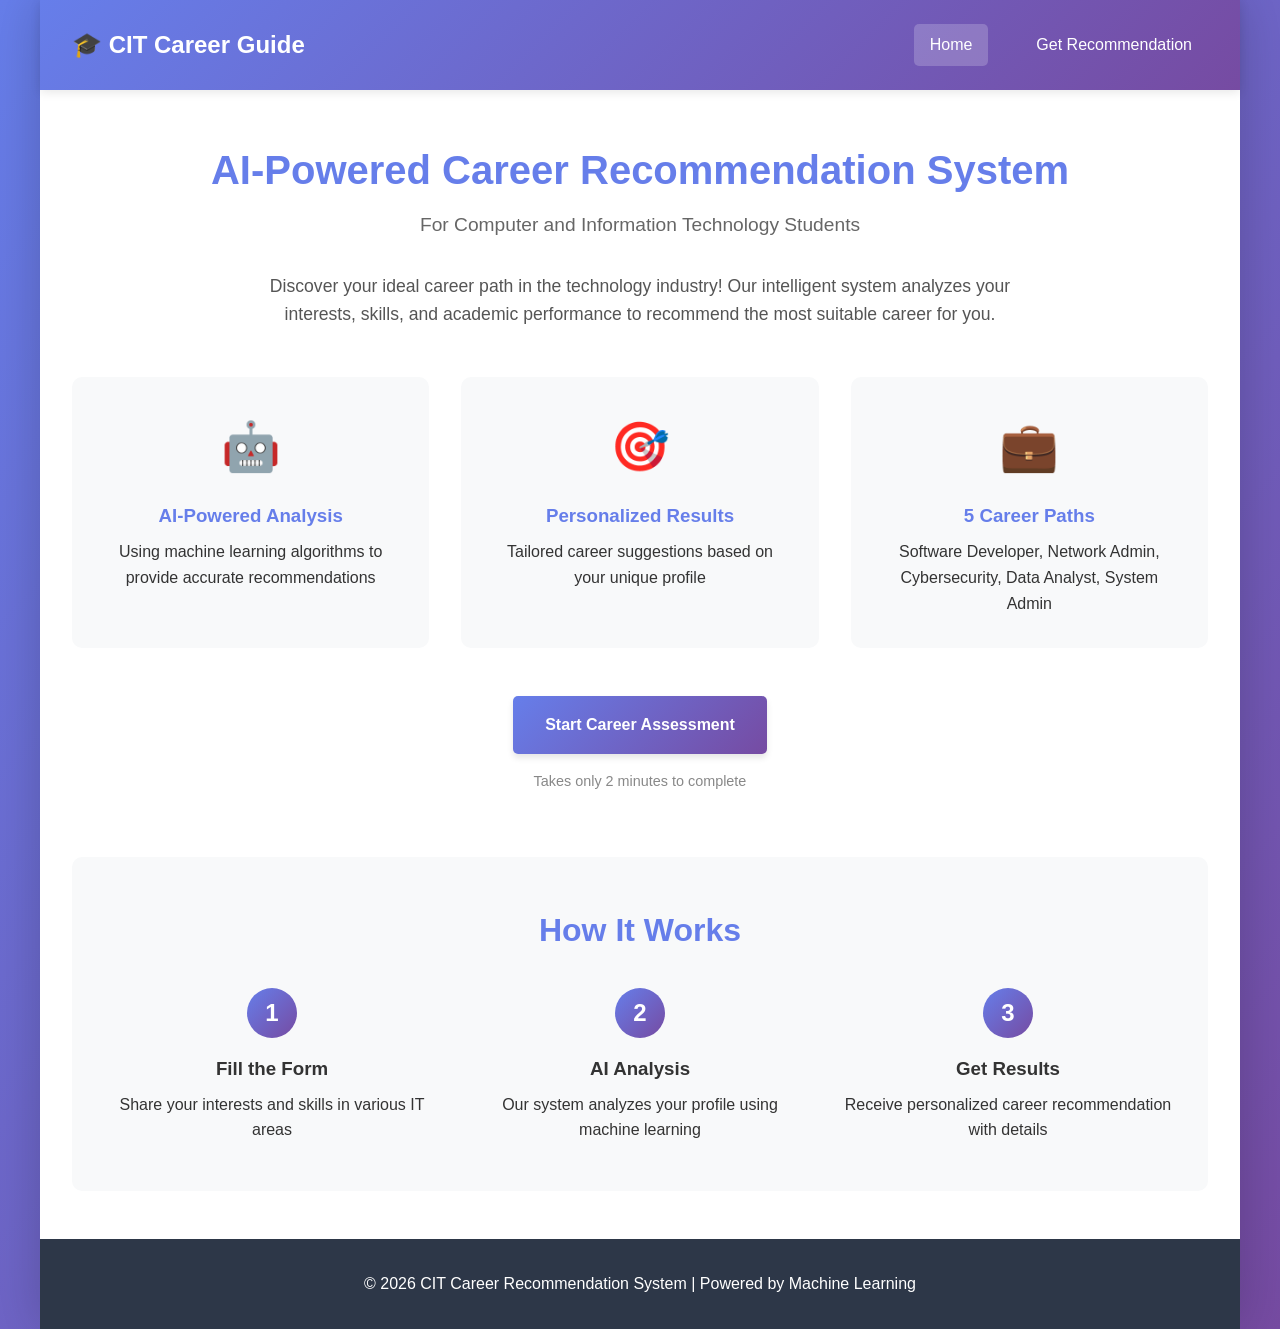
<file: templates/index.html>
<!DOCTYPE html>
<html lang="en">
<head>
    <meta charset="UTF-8">
    <meta name="viewport" content="width=device-width, initial-scale=1.0">
    <title>AI Career Recommendation System</title>
    <link rel="stylesheet" href="/static/style.css">
</head>
<body>
    <div class="container">
        <header>
            <div class="logo">🎓 CIT Career Guide</div>
            <nav>
                <a href="/" class="active">Home</a>
                <a href="/form">Get Recommendation</a>
            </nav>
        </header>

        <main class="home-content">
            <div class="hero-section">
                <h1>AI-Powered Career Recommendation System</h1>
                <p class="subtitle">For Computer and Information Technology Students</p>
                
                <div class="description">
                    <p>Discover your ideal career path in the technology industry! Our intelligent system analyzes your interests, skills, and academic performance to recommend the most suitable career for you.</p>
                </div>

                <div class="features">
                    <div class="feature-card">
                        <div class="feature-icon">🤖</div>
                        <h3>AI-Powered Analysis</h3>
                        <p>Using machine learning algorithms to provide accurate recommendations</p>
                    </div>
                    
                    <div class="feature-card">
                        <div class="feature-icon">🎯</div>
                        <h3>Personalized Results</h3>
                        <p>Tailored career suggestions based on your unique profile</p>
                    </div>
                    
                    <div class="feature-card">
                        <div class="feature-icon">💼</div>
                        <h3>5 Career Paths</h3>
                        <p>Software Developer, Network Admin, Cybersecurity, Data Analyst, System Admin</p>
                    </div>
                </div>

                <div class="cta-section">
                    <a href="/form" class="btn-primary">Start Career Assessment</a>
                    <p class="cta-note">Takes only 2 minutes to complete</p>
                </div>
            </div>

            <div class="how-it-works">
                <h2>How It Works</h2>
                <div class="steps">
                    <div class="step">
                        <div class="step-number">1</div>
                        <h3>Fill the Form</h3>
                        <p>Share your interests and skills in various IT areas</p>
                    </div>
                    <div class="step">
                        <div class="step-number">2</div>
                        <h3>AI Analysis</h3>
                        <p>Our system analyzes your profile using machine learning</p>
                    </div>
                    <div class="step">
                        <div class="step-number">3</div>
                        <h3>Get Results</h3>
                        <p>Receive personalized career recommendation with details</p>
                    </div>
                </div>
            </div>
        </main>

        <footer>
            <p>&copy; 2026 CIT Career Recommendation System | Powered by Machine Learning</p>
        </footer>
    </div>
</body>
</html>
</file>
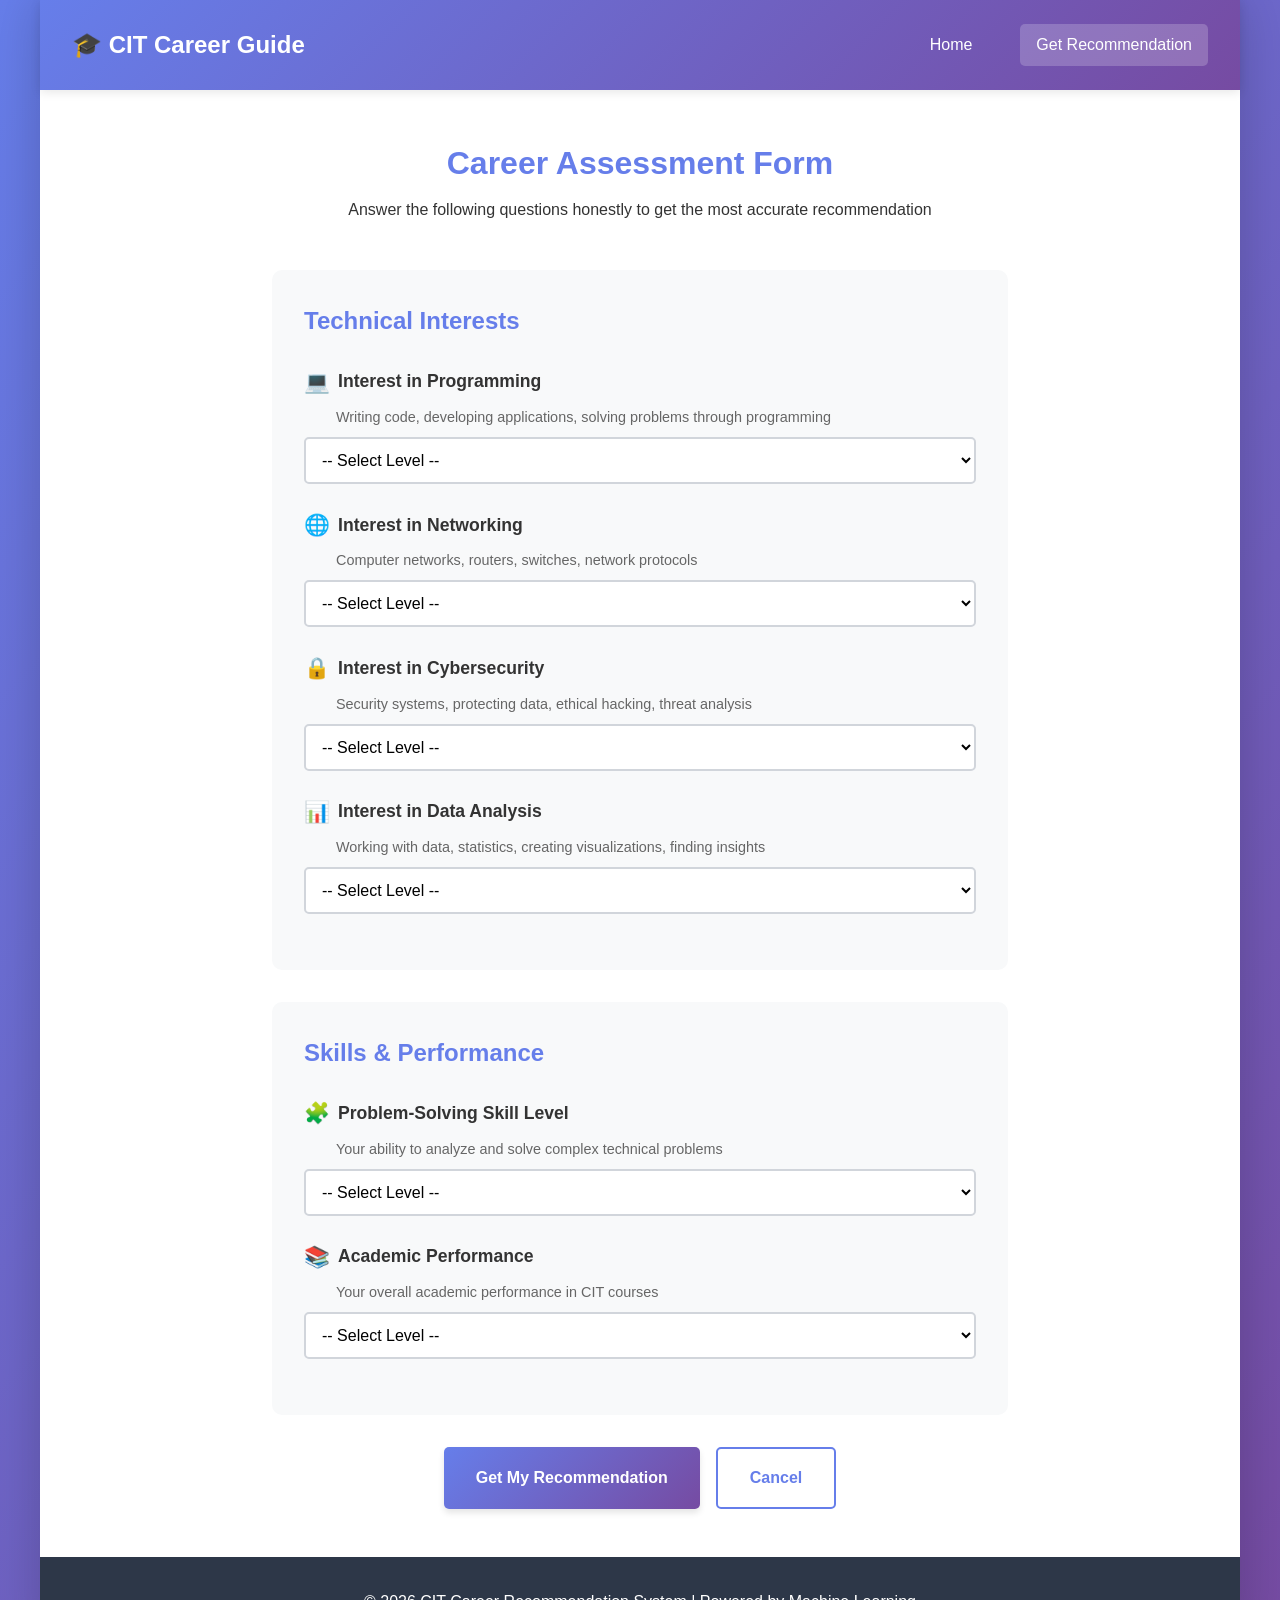
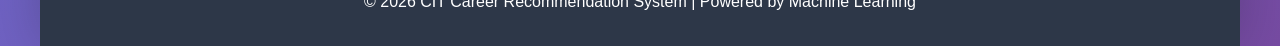
<file: templates/form.html>
<!DOCTYPE html>
<html lang="en">
<head>
    <meta charset="UTF-8">
    <meta name="viewport" content="width=device-width, initial-scale=1.0">
    <title>Career Assessment Form</title>
    <link rel="stylesheet" href="/static/style.css">
</head>
<body>
    <div class="container">
        <header>
            <div class="logo">🎓 CIT Career Guide</div>
            <nav>
                <a href="/">Home</a>
                <a href="/form" class="active">Get Recommendation</a>
            </nav>
        </header>

        <main class="form-content">
            <div class="form-header">
                <h1>Career Assessment Form</h1>
                <p>Answer the following questions honestly to get the most accurate recommendation</p>
            </div>

            <form id="careerForm" action="/predict" method="POST" onsubmit="return validateForm()">
                <div class="form-section">
                    <h2>Technical Interests</h2>
                    
                    <div class="form-group">
                        <label for="programming">
                            <span class="label-icon">💻</span>
                            Interest in Programming
                        </label>
                        <p class="field-description">Writing code, developing applications, solving problems through programming</p>
                        <select name="programming" id="programming" required>
                            <option value="">-- Select Level --</option>
                            <option value="Low">Low - Not very interested</option>
                            <option value="Medium">Medium - Somewhat interested</option>
                            <option value="High">High - Very interested</option>
                        </select>
                    </div>

                    <div class="form-group">
                        <label for="networking">
                            <span class="label-icon">🌐</span>
                            Interest in Networking
                        </label>
                        <p class="field-description">Computer networks, routers, switches, network protocols</p>
                        <select name="networking" id="networking" required>
                            <option value="">-- Select Level --</option>
                            <option value="Low">Low - Not very interested</option>
                            <option value="Medium">Medium - Somewhat interested</option>
                            <option value="High">High - Very interested</option>
                        </select>
                    </div>

                    <div class="form-group">
                        <label for="cybersecurity">
                            <span class="label-icon">🔒</span>
                            Interest in Cybersecurity
                        </label>
                        <p class="field-description">Security systems, protecting data, ethical hacking, threat analysis</p>
                        <select name="cybersecurity" id="cybersecurity" required>
                            <option value="">-- Select Level --</option>
                            <option value="Low">Low - Not very interested</option>
                            <option value="Medium">Medium - Somewhat interested</option>
                            <option value="High">High - Very interested</option>
                        </select>
                    </div>

                    <div class="form-group">
                        <label for="data_analysis">
                            <span class="label-icon">📊</span>
                            Interest in Data Analysis
                        </label>
                        <p class="field-description">Working with data, statistics, creating visualizations, finding insights</p>
                        <select name="data_analysis" id="data_analysis" required>
                            <option value="">-- Select Level --</option>
                            <option value="Low">Low - Not very interested</option>
                            <option value="Medium">Medium - Somewhat interested</option>
                            <option value="High">High - Very interested</option>
                        </select>
                    </div>
                </div>

                <div class="form-section">
                    <h2>Skills & Performance</h2>
                    
                    <div class="form-group">
                        <label for="problem_solving">
                            <span class="label-icon">🧩</span>
                            Problem-Solving Skill Level
                        </label>
                        <p class="field-description">Your ability to analyze and solve complex technical problems</p>
                        <select name="problem_solving" id="problem_solving" required>
                            <option value="">-- Select Level --</option>
                            <option value="Low">Low - Still developing</option>
                            <option value="Medium">Medium - Competent</option>
                            <option value="High">High - Strong skills</option>
                        </select>
                    </div>

                    <div class="form-group">
                        <label for="academic">
                            <span class="label-icon">📚</span>
                            Academic Performance
                        </label>
                        <p class="field-description">Your overall academic performance in CIT courses</p>
                        <select name="academic" id="academic" required>
                            <option value="">-- Select Level --</option>
                            <option value="Pass">Pass - 40% to 59%</option>
                            <option value="Second Class">Second Class - 60% to 69%</option>
                            <option value="First Class">First Class - 70% and above</option>
                        </select>
                    </div>
                </div>

                <div class="form-actions">
                    <button type="submit" class="btn-primary">Get My Recommendation</button>
                    <a href="/" class="btn-secondary">Cancel</a>
                </div>
            </form>
        </main>

        <footer>
            <p>&copy; 2026 CIT Career Recommendation System | Powered by Machine Learning</p>
        </footer>
    </div>

    <script>
        function validateForm() {
            const fields = [
                'programming', 
                'networking', 
                'cybersecurity', 
                'data_analysis', 
                'problem_solving', 
                'academic'
            ];
            
            let isValid = true;
            let emptyFields = [];
            
            fields.forEach(field => {
                const value = document.getElementById(field).value;
                if (!value || value === "") {
                    isValid = false;
                    emptyFields.push(field.replace('_', ' '));
                }
            });
            
            if (!isValid) {
                alert('Please fill in all fields:\n- ' + emptyFields.join('\n- '));
                return false;
            }
            
            return true;
        }

        // Add visual feedback on selection
        document.querySelectorAll('select').forEach(select => {
            select.addEventListener('change', function() {
                if (this.value) {
                    this.style.borderColor = '#10b981';
                } else {
                    this.style.borderColor = '#d1d5db';
                }
            });
        });
    </script>
</body>
</html>
</file>
<file: static/style.css>
/* Global Styles */
* {
    margin: 0;
    padding: 0;
    box-sizing: border-box;
}

body {
    font-family: 'Segoe UI', Tahoma, Geneva, Verdana, sans-serif;
    background: linear-gradient(135deg, #667eea 0%, #764ba2 100%);
    min-height: 100vh;
    color: #333;
    line-height: 1.6;
}

.container {
    max-width: 1200px;
    margin: 0 auto;
    background: white;
    min-height: 100vh;
    box-shadow: 0 0 50px rgba(0, 0, 0, 0.2);
}

/* Header Styles */
header {
    background: linear-gradient(135deg, #667eea 0%, #764ba2 100%);
    color: white;
    padding: 1.5rem 2rem;
    display: flex;
    justify-content: space-between;
    align-items: center;
    box-shadow: 0 2px 10px rgba(0, 0, 0, 0.1);
}

.logo {
    font-size: 1.5rem;
    font-weight: bold;
    display: flex;
    align-items: center;
    gap: 0.5rem;
}

nav {
    display: flex;
    gap: 2rem;
}

nav a {
    color: white;
    text-decoration: none;
    padding: 0.5rem 1rem;
    border-radius: 5px;
    transition: all 0.3s ease;
}

nav a:hover,
nav a.active {
    background: rgba(255, 255, 255, 0.2);
}

/* Home Page Styles */
.home-content {
    padding: 3rem 2rem;
}

.hero-section {
    text-align: center;
    margin-bottom: 4rem;
}

.hero-section h1 {
    font-size: 2.5rem;
    color: #667eea;
    margin-bottom: 0.5rem;
}

.subtitle {
    font-size: 1.2rem;
    color: #666;
    margin-bottom: 2rem;
}

.description {
    max-width: 800px;
    margin: 0 auto 3rem;
    font-size: 1.1rem;
    color: #555;
}

.features {
    display: grid;
    grid-template-columns: repeat(auto-fit, minmax(250px, 1fr));
    gap: 2rem;
    margin-bottom: 3rem;
}

.feature-card {
    background: #f8f9fa;
    padding: 2rem;
    border-radius: 10px;
    text-align: center;
    transition: transform 0.3s ease, box-shadow 0.3s ease;
}

.feature-card:hover {
    transform: translateY(-5px);
    box-shadow: 0 5px 20px rgba(0, 0, 0, 0.1);
}

.feature-icon {
    font-size: 3rem;
    margin-bottom: 1rem;
}

.feature-card h3 {
    color: #667eea;
    margin-bottom: 0.5rem;
}

.cta-section {
    margin-top: 3rem;
}

.cta-note {
    margin-top: 1rem;
    color: #888;
    font-size: 0.9rem;
}

/* How It Works Section */
.how-it-works {
    background: #f8f9fa;
    padding: 3rem 2rem;
    border-radius: 10px;
    margin-top: 3rem;
}

.how-it-works h2 {
    text-align: center;
    color: #667eea;
    margin-bottom: 2rem;
    font-size: 2rem;
}

.steps {
    display: grid;
    grid-template-columns: repeat(auto-fit, minmax(250px, 1fr));
    gap: 2rem;
}

.step {
    text-align: center;
}

.step-number {
    background: linear-gradient(135deg, #667eea 0%, #764ba2 100%);
    color: white;
    width: 50px;
    height: 50px;
    border-radius: 50%;
    display: flex;
    align-items: center;
    justify-content: center;
    font-size: 1.5rem;
    font-weight: bold;
    margin: 0 auto 1rem;
}

.step h3 {
    color: #333;
    margin-bottom: 0.5rem;
}

/* Form Styles */
.form-content {
    padding: 3rem 2rem;
    max-width: 800px;
    margin: 0 auto;
}

.form-header {
    text-align: center;
    margin-bottom: 3rem;
}

.form-header h1 {
    color: #667eea;
    font-size: 2rem;
    margin-bottom: 0.5rem;
}

.form-section {
    background: #f8f9fa;
    padding: 2rem;
    border-radius: 10px;
    margin-bottom: 2rem;
}

.form-section h2 {
    color: #667eea;
    margin-bottom: 1.5rem;
    font-size: 1.5rem;
}

.form-group {
    margin-bottom: 1.5rem;
}

.form-group label {
    display: flex;
    align-items: center;
    gap: 0.5rem;
    font-weight: 600;
    color: #333;
    margin-bottom: 0.5rem;
    font-size: 1.1rem;
}

.label-icon {
    font-size: 1.3rem;
}

.field-description {
    color: #666;
    font-size: 0.9rem;
    margin-bottom: 0.5rem;
    margin-left: 2rem;
}

select {
    width: 100%;
    padding: 0.75rem;
    border: 2px solid #d1d5db;
    border-radius: 5px;
    font-size: 1rem;
    background: white;
    cursor: pointer;
    transition: all 0.3s ease;
}

select:focus {
    outline: none;
    border-color: #667eea;
    box-shadow: 0 0 0 3px rgba(102, 126, 234, 0.1);
}

select:hover {
    border-color: #667eea;
}

.form-actions {
    display: flex;
    gap: 1rem;
    justify-content: center;
    margin-top: 2rem;
}

/* Result Page Styles */
.result-content {
    padding: 3rem 2rem;
    max-width: 900px;
    margin: 0 auto;
}

.result-header {
    text-align: center;
    margin-bottom: 2rem;
}

.success-icon {
    font-size: 4rem;
    margin-bottom: 1rem;
}

.result-header h1 {
    color: #667eea;
    font-size: 2rem;
}

.result-card {
    background: #f8f9fa;
    padding: 2.5rem;
    border-radius: 10px;
    box-shadow: 0 5px 20px rgba(0, 0, 0, 0.1);
    margin-bottom: 2rem;
}

.career-title {
    display: flex;
    justify-content: space-between;
    align-items: center;
    margin-bottom: 2rem;
    padding-bottom: 1rem;
    border-bottom: 2px solid #667eea;
}

.career-title h2 {
    color: #667eea;
    font-size: 2rem;
}

.confidence-badge {
    background: linear-gradient(135deg, #667eea 0%, #764ba2 100%);
    color: white;
    padding: 0.5rem 1rem;
    border-radius: 20px;
    font-weight: bold;
}

.confidence-label {
    font-size: 0.9rem;
}

.confidence-value {
    font-size: 1.2rem;
    margin-left: 0.5rem;
}

.result-section {
    margin-bottom: 2rem;
}

.result-section h3 {
    color: #333;
    margin-bottom: 1rem;
    font-size: 1.3rem;
}

.career-description {
    font-size: 1.1rem;
    color: #444;
    font-weight: 500;
}

.career-explanation {
    color: #555;
    line-height: 1.8;
}

.skills-list,
.tools-list {
    display: flex;
    flex-wrap: wrap;
    gap: 0.75rem;
}

.skill-tag {
    background: linear-gradient(135deg, #667eea 0%, #764ba2 100%);
    color: white;
    padding: 0.5rem 1rem;
    border-radius: 20px;
    font-size: 0.9rem;
    font-weight: 500;
}

.tool-tag {
    background: #e0e7ff;
    color: #667eea;
    padding: 0.5rem 1rem;
    border-radius: 20px;
    font-size: 0.9rem;
    font-weight: 500;
}

/* Next Steps Section */
.next-steps {
    background: #f8f9fa;
    padding: 2rem;
    border-radius: 10px;
    margin-bottom: 2rem;
}

.next-steps h3 {
    color: #667eea;
    text-align: center;
    margin-bottom: 1.5rem;
    font-size: 1.5rem;
}

.steps-grid {
    display: grid;
    grid-template-columns: repeat(auto-fit, minmax(200px, 1fr));
    gap: 1.5rem;
}

.next-step-card {
    background: white;
    padding: 1.5rem;
    border-radius: 8px;
    text-align: center;
}

.step-icon {
    font-size: 2rem;
    margin-bottom: 0.5rem;
}

.next-step-card h4 {
    color: #333;
    margin-bottom: 0.5rem;
}

.next-step-card p {
    color: #666;
    font-size: 0.9rem;
}

.result-actions {
    display: flex;
    justify-content: center;
    gap: 1rem;
    flex-wrap: wrap;
}

/* Error Message */
.error-message {
    text-align: center;
    padding: 3rem;
}

.error-icon {
    font-size: 4rem;
    margin-bottom: 1rem;
}

.error-message h2 {
    color: #ef4444;
    margin-bottom: 1rem;
}

.error-message p {
    color: #666;
    margin-bottom: 2rem;
}

/* Button Styles */
.btn-primary {
    background: linear-gradient(135deg, #667eea 0%, #764ba2 100%);
    color: white;
    padding: 1rem 2rem;
    border: none;
    border-radius: 5px;
    font-size: 1rem;
    font-weight: 600;
    cursor: pointer;
    text-decoration: none;
    display: inline-block;
    transition: all 0.3s ease;
    box-shadow: 0 4px 6px rgba(0, 0, 0, 0.1);
}

.btn-primary:hover {
    transform: translateY(-2px);
    box-shadow: 0 6px 12px rgba(0, 0, 0, 0.15);
}

.btn-secondary {
    background: white;
    color: #667eea;
    padding: 1rem 2rem;
    border: 2px solid #667eea;
    border-radius: 5px;
    font-size: 1rem;
    font-weight: 600;
    cursor: pointer;
    text-decoration: none;
    display: inline-block;
    transition: all 0.3s ease;
}

.btn-secondary:hover {
    background: #667eea;
    color: white;
}

/* Footer Styles */
footer {
    background: #2d3748;
    color: white;
    text-align: center;
    padding: 2rem;
    margin-top: auto;
}

footer p {
    margin: 0;
}

/* Responsive Design */
@media (max-width: 768px) {
    .hero-section h1 {
        font-size: 2rem;
    }
    
    .features,
    .steps {
        grid-template-columns: 1fr;
    }
    
    header {
        flex-direction: column;
        gap: 1rem;
    }
    
    nav {
        gap: 1rem;
    }
    
    .career-title {
        flex-direction: column;
        gap: 1rem;
        text-align: center;
    }
    
    .form-actions,
    .result-actions {
        flex-direction: column;
    }
    
    .btn-primary,
    .btn-secondary {
        width: 100%;
    }
}

/* Print Styles */
@media print {
    header,
    footer,
    .result-actions,
    nav {
        display: none;
    }
    
    body {
        background: white;
    }
    
    .container {
        box-shadow: none;
    }
}
</file>
